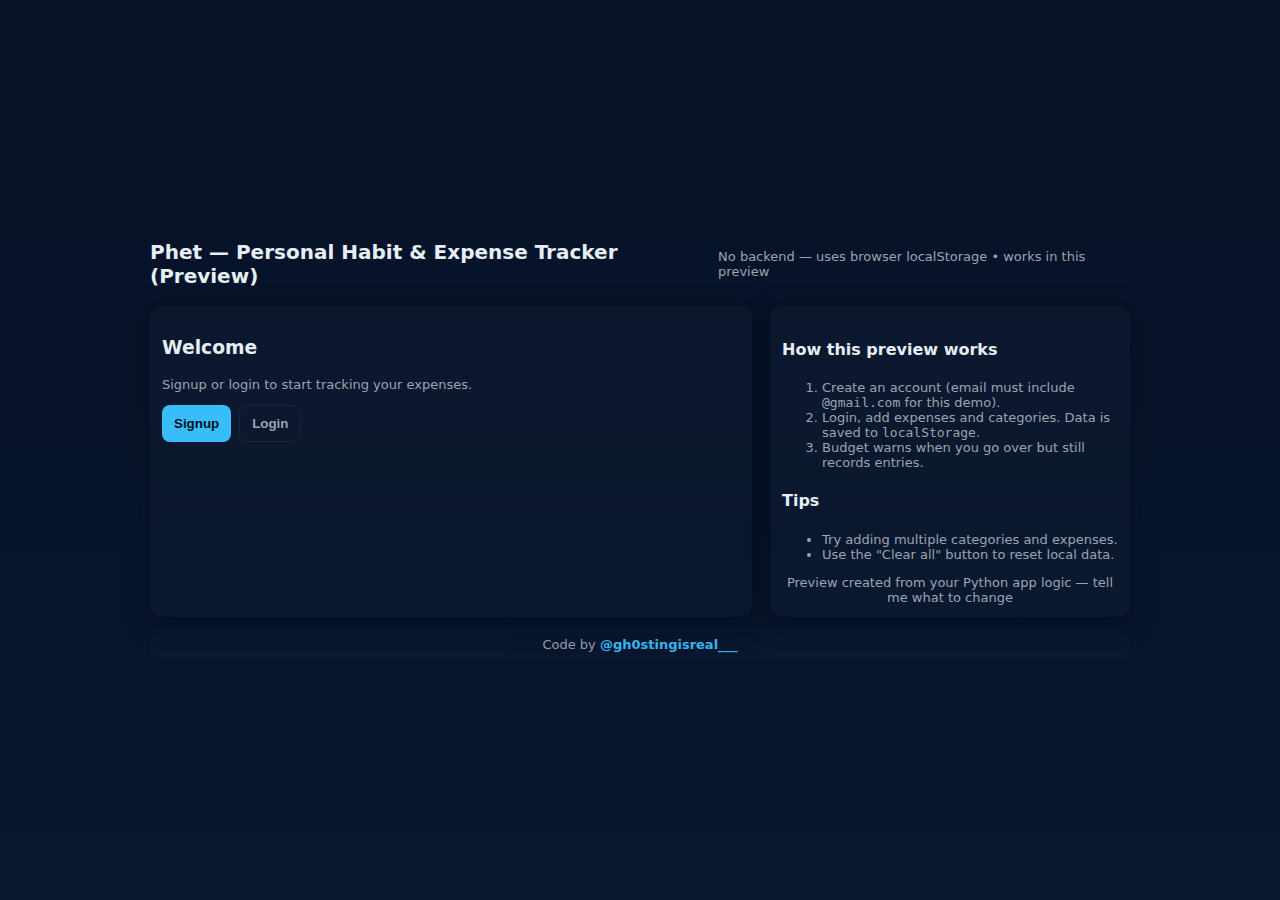
<file: index.html>
<!doctype html>
<html lang="en">
<head>
  <meta charset="utf-8" />
  <meta name="viewport" content="width=device-width,initial-scale=1" />
  <title>Phet — Personal Habit & Expense Tracker (Preview)</title>
  <link rel="stylesheet" href="phet.css">
</head>
<body>
  <div class="app">
    <header>
      <h1>Phet — Personal Habit & Expense Tracker (Preview)</h1>
      <div class="small muted">No backend — uses browser localStorage • works in this preview</div>
    </header>

    <div class="grid">
      <!-- LEFT: main area -->
      <div class="card panel">
        <!-- Auth area -->
        <div id="auth" class="auth">
          <div id="landing" class="landing">
            <h3>Welcome</h3>
            <p class="small muted">Signup or login to start tracking your expenses.</p>
            <div style="display:flex;gap:8px;margin-top:12px">
              <button id="showSignup" class="showsign">Signup</button>
              <button id="showLogin" class="btn-ghost">Login</button>
            </div>
          </div>

          <form id="signupForm" class="hidden">
            <h3>Create account</h3>
            <input id="suEmail" placeholder="email (must include @gmail.com)" />
            <input id="suUser" placeholder="username (min 8 chars)" />
            <input id="suPass" placeholder="password (min 6 chars)" type="password" />
            <div style="display:flex;gap:8px;margin-top:6px">
              <button type="button" id="doSignup">Create</button>
              <button type="button" id="backFromSignup" class="btn-ghost">Back</button>
            </div>
            <div id="suMsg" class="small muted"></div>
          </form>

          <form id="loginForm" class="hidden">
            <h3>Login</h3>
            <input id="liEmail" placeholder="email" />
            <input id="liPass" placeholder="password" type="password" />
            <div style="display:flex;gap:8px;margin-top:6px">
              <button type="button" id="doLogin">Login</button>
              <button type="button" id="backFromLogin" class="btn-ghost">Back</button>
            </div>
            <div id="liMsg" class="small muted"></div>
          </form>
        </div>

        <!-- Dashboard (hidden until login) -->
        <div id="dashboard" class="hidden">
          <div style="display:flex;justify-content:space-between;align-items:center">
            <div>
              <h3 id="welcomeUser">Hello</h3>
              <div class="small muted">Manage expenses, budgets and categories</div>
            </div>
            <div style="display:flex;gap:8px">
              <button id="logout" class="btn-ghost">Logout</button>
              <button id="deleteAccount" class="btn-ghost">Delete account</button>
            </div>
          </div>

          <div class="top-stats" style="margin-top:12px">
            <div class="stat">
              <div class="small muted">Total spent</div>
              <div id="statTotal">₦0</div>
            </div>
            <div class="stat">
              <div class="small muted">Remaining (budget)</div>
              <div id="statRemain">₦0</div>
            </div>
            <div class="stat">
              <div class="small muted">Entries</div>
              <div id="statEntries">0</div>
            </div>
          </div>

          <hr style="margin:12px 0;border:none;border-top:1px solid rgba(255,255,255,0.03)" />

          <!-- Add expense -->
          <div style="display:flex;gap:12px;flex-wrap:wrap">
            <div style="flex:1;min-width:220px">
              <h4>Add expense</h4>
              <div class="small muted">Categories are reusable — you can create new ones</div>
              <form id="addForm">
                <select id="categorySelect"></select>
                <input id="amount" placeholder="amount e.g. 1200" />
                <input id="note" placeholder="note (optional)" />
                <div style="display:flex;gap:8px;margin-top:6px">
                  <button type="button" id="addBtn">Add</button>
                  <button type="button" id="newCatBtn" class="btn-ghost">Add category</button>
                </div>
                <div id="addMsg" class="small muted"></div>
              </form>
            </div>

            <!-- Quick budget control -->
            <div style="width:320px">
              <h4>Budget</h4>
              <div class="small muted">Set or view your daily budget</div>
              <div style="display:flex;gap:8px;margin-top:8px">
                <input id="budgetInput" placeholder="₦10000" />
                <button id="setBudget" class="btn-ghost">Save</button>
              </div>
              <div id="budgetMsg" class="small muted" style="margin-top:8px"></div>

              <hr style="margin:12px 0;border:none;border-top:1px solid rgba(255,255,255,0.03)" />
              <h4>Summary</h4>
              <div id="summaryBox" class="list"></div>
            </div>
          </div>

          <hr style="margin:12px 0;border:none;border-top:1px solid rgba(255,255,255,0.03)" />

          <div style="display:flex;gap:12px">
            <div style="flex:1">
              <h4>All expenses</h4>
              <div id="expensesList" class="list"></div>
            </div>

            <div style="width:260px">
              <h4>Search / Manage</h4>
              <input id="searchInput" placeholder="Search category" />
              <div style="display:flex;gap:8px;margin-top:6px">
                <button id="searchBtn" class="btn-ghost">Find</button>
                <button id="clearBtn" class="btn-ghost">Clear all (local)</button>
              </div>
              <div id="searchMsg" class="small muted"></div>
            </div>
          </div>

        </div>
      </div>

      <!-- RIGHT: help / tips card -->
      <div class="card panel">
        <h4>How this preview works</h4>
        <ol class="small muted">
          <li>Create an account (email must include <code>@gmail.com</code> for this demo).</li>
          <li>Login, add expenses and categories. Data is saved to <code>localStorage</code>.</li>
          <li>Budget warns when you go over but still records entries.</li>
        </ol>

        <div style="margin-top:12px">
          <h4>Tips</h4>
          <ul class="small muted">
            <li>Try adding multiple categories and expenses.</li>
            <li>Use the "Clear all" button to reset local data.</li>
          </ul>
        </div>

        <div class="footer">Preview created from your Python app logic — tell me what to change</div>
      </div>
    </div>

    <!-- Attribution / credit: add this to all pages -->
    <div class="credit">
      Code by <a href="https://www.instagram.com/gh0stingisreal___?igsh=MTN6MWNnam5wcWxiaA==" target="_blank" rel="noopener noreferrer">@gh0stingisreal___</a>
    </div>
  </div>

  <script src="phet.js"></script>
</body>
</html>
</file>
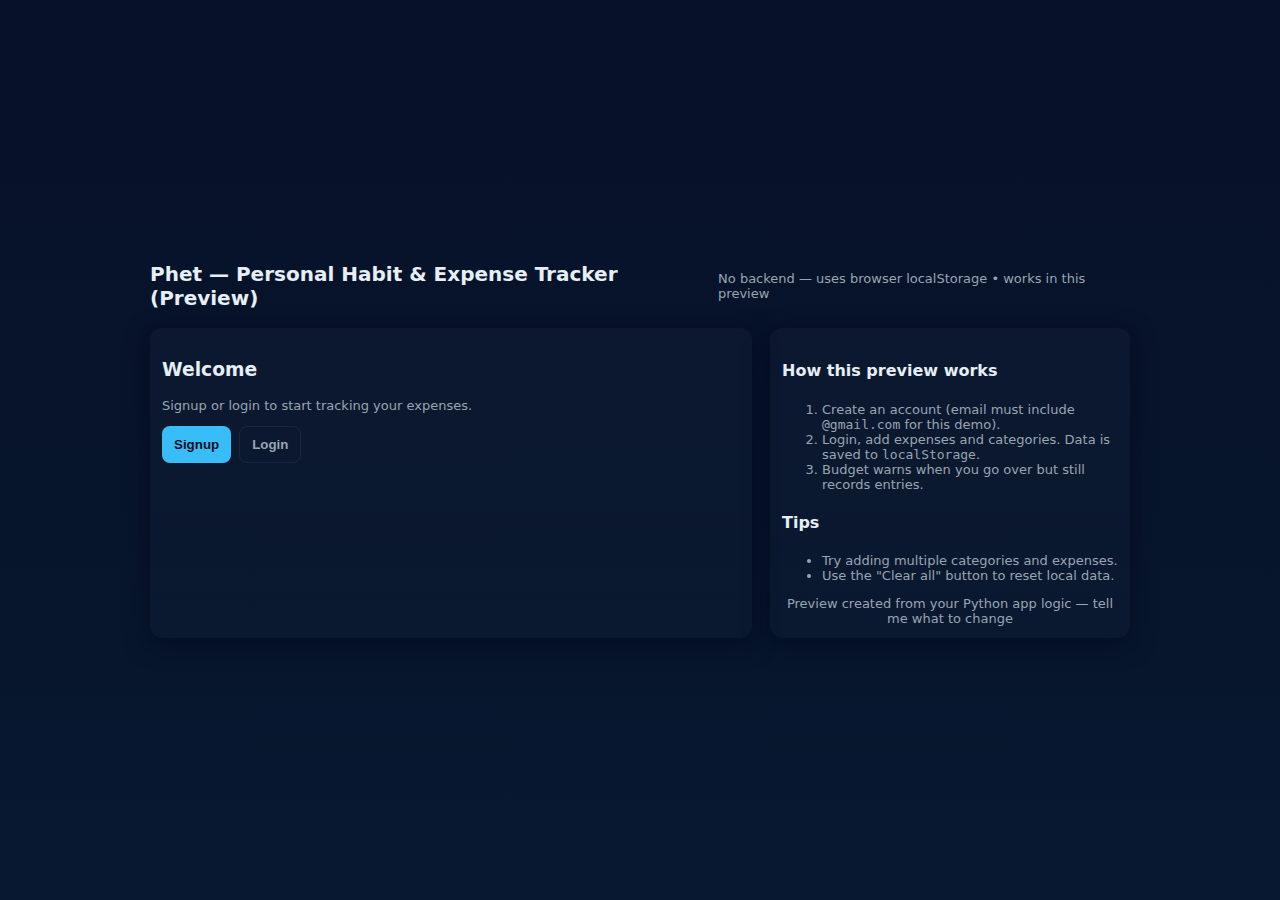
<file: phet.html>
<!doctype html>
<html lang="en">
<head>
  <meta charset="utf-8" />
  <meta name="viewport" content="width=device-width,initial-scale=1" />
  <title>Phet — Personal Habit & Expense Tracker (Preview)</title>
  <link rel="stylesheet" href="phet.css">
</head>
<body>
  <div class="app">
    <header>
      <h1>Phet — Personal Habit & Expense Tracker (Preview)</h1>
      <div class="small muted">No backend — uses browser localStorage • works in this preview</div>
    </header>

    <div class="grid">
      <!-- LEFT: main area -->
      <div class="card panel">
        <!-- Auth area -->
        <div id="auth" class="auth">
          <div id="landing" class="landing">
            <h3>Welcome</h3>
            <p class="small muted">Signup or login to start tracking your expenses.</p>
            <div style="display:flex;gap:8px;margin-top:12px">
              <button id="showSignup" class="showsign">Signup</button>
              <button id="showLogin" class="btn-ghost">Login</button>
            </div>
          </div>

          <form id="signupForm" class="hidden">
            <h3>Create account</h3>
            <input id="suEmail" placeholder="email (must include @gmail.com)" />
            <input id="suUser" placeholder="username (min 8 chars)" />
            <input id="suPass" placeholder="password (min 6 chars)" type="password" />
            <div style="display:flex;gap:8px;margin-top:6px">
              <button type="button" id="doSignup">Create</button>
              <button type="button" id="backFromSignup" class="btn-ghost">Back</button>
            </div>
            <div id="suMsg" class="small muted"></div>
          </form>

          <form id="loginForm" class="hidden">
            <h3>Login</h3>
            <input id="liEmail" placeholder="email" />
            <input id="liPass" placeholder="password" type="password" />
            <div style="display:flex;gap:8px;margin-top:6px">
              <button type="button" id="doLogin">Login</button>
              <button type="button" id="backFromLogin" class="btn-ghost">Back</button>
            </div>
            <div id="liMsg" class="small muted"></div>
          </form>
        </div>

        <!-- Dashboard (hidden until login) -->
        <div id="dashboard" class="hidden">
          <div style="display:flex;justify-content:space-between;align-items:center">
            <div>
              <h3 id="welcomeUser">Hello</h3>
              <div class="small muted">Manage expenses, budgets and categories</div>
            </div>
            <div style="display:flex;gap:8px">
              <button id="logout" class="btn-ghost">Logout</button>
              <button id="deleteAccount" class="btn-ghost">Delete account</button>
            </div>
          </div>

          <div class="top-stats" style="margin-top:12px">
            <div class="stat">
              <div class="small muted">Total spent</div>
              <div id="statTotal">₦0</div>
            </div>
            <div class="stat">
              <div class="small muted">Remaining (budget)</div>
              <div id="statRemain">₦0</div>
            </div>
            <div class="stat">
              <div class="small muted">Entries</div>
              <div id="statEntries">0</div>
            </div>
          </div>

          <hr style="margin:12px 0;border:none;border-top:1px solid rgba(255,255,255,0.03)" />

          <!-- Add expense -->
          <div style="display:flex;gap:12px;flex-wrap:wrap">
            <div style="flex:1;min-width:220px">
              <h4>Add expense</h4>
              <div class="small muted">Categories are reusable — you can create new ones</div>
              <form id="addForm">
                <select id="categorySelect"></select>
                <input id="amount" placeholder="amount e.g. 1200" />
                <input id="note" placeholder="note (optional)" />
                <div style="display:flex;gap:8px;margin-top:6px">
                  <button type="button" id="addBtn">Add</button>
                  <button type="button" id="newCatBtn" class="btn-ghost">Add category</button>
                </div>
                <div id="addMsg" class="small muted"></div>
              </form>
            </div>

            <!-- Quick budget control -->
            <div style="width:320px">
              <h4>Budget</h4>
              <div class="small muted">Set or view your daily budget</div>
              <div style="display:flex;gap:8px;margin-top:8px">
                <input id="budgetInput" placeholder="₦10000" />
                <button id="setBudget" class="btn-ghost">Save</button>
              </div>
              <div id="budgetMsg" class="small muted" style="margin-top:8px"></div>

              <hr style="margin:12px 0;border:none;border-top:1px solid rgba(255,255,255,0.03)" />
              <h4>Summary</h4>
              <div id="summaryBox" class="list"></div>
            </div>
          </div>

          <hr style="margin:12px 0;border:none;border-top:1px solid rgba(255,255,255,0.03)" />

          <div style="display:flex;gap:12px">
            <div style="flex:1">
              <h4>All expenses</h4>
              <div id="expensesList" class="list"></div>
            </div>

            <div style="width:260px">
              <h4>Search / Manage</h4>
              <input id="searchInput" placeholder="Search category" />
              <div style="display:flex;gap:8px;margin-top:6px">
                <button id="searchBtn" class="btn-ghost">Find</button>
                <button id="clearBtn" class="btn-ghost">Clear all (local)</button>
              </div>
              <div id="searchMsg" class="small muted"></div>
            </div>
          </div>

        </div>
      </div>

      <!-- RIGHT: help / tips card -->
      <div class="card panel">
        <h4>How this preview works</h4>
        <ol class="small muted">
          <li>Create an account (email must include <code>@gmail.com</code> for this demo).</li>
          <li>Login, add expenses and categories. Data is saved to <code>localStorage</code>.</li>
          <li>Budget warns when you go over but still records entries.</li>
        </ol>

        <div style="margin-top:12px">
          <h4>Tips</h4>
          <ul class="small muted">
            <li>Try adding multiple categories and expenses.</li>
            <li>Use the "Clear all" button to reset local data.</li>
          </ul>
        </div>

        <div class="footer">Preview created from your Python app logic — tell me what to change</div>
      </div>
    </div>
  </div>
  <script src="phet.js"></script>
</body>
</html>
</file>
<file: phet.css>
:root {
  --bg: #0f1724;
  --card: #0b1220;
  --muted: #9aa4b2;
  --accent: #38bdf8;
  --success: #10b981;
  --danger: #fb7185;
  --glass: rgba(255, 255, 255, 0.03);
}

* {
  box-sizing: border-box;
}

body {
  margin: 0;
  font-family: Inter, ui-sans-serif, system-ui, Segoe UI, Roboto, "Helvetica Neue", Arial;
  background: linear-gradient(180deg, #071127 0%, #071830 100%);
  color: #e6eef6;
  min-height: 100vh;
  display: flex;
  align-items: center;
  justify-content: center;
  padding: 24px;
}

.app {
  width: 100%;
  max-width: 980px;
}

header {
  display: flex;
  align-items: center;
  justify-content: space-between;
  margin-bottom: 18px;
}

h1 {
  font-size: 20px;
  margin: 0;
}

.card {
  background: linear-gradient(180deg, rgba(255, 255, 255, 0.02), rgba(255, 255, 255, 0.01));
  border-radius: 12px;
  padding: 18px;
  box-shadow: 0 6px 24px rgba(2, 6, 23, 0.6);
}

.grid {
  display: grid;
  grid-template-columns: 1fr 360px;
  gap: 18px;
}

.panel {
  padding: 12px;
}

.small {
  font-size: 13px;
  color: var(--muted);
}

form {
  display: flex;
  flex-direction: column;
  gap: 8px;
}

input,
select,
button,
textarea {
  border-radius: 8px;
  padding: 10px;
  border: 1px solid rgba(255, 255, 255, 0.06);
  background: transparent;
  color: inherit;
}

input::placeholder {
  color: rgba(255, 255, 255, 0.35);
}

button {
  background: var(--accent);
  border: none;
  color: #031023;
  padding: 10px 12px;
  cursor: pointer;
  font-weight: 600;
}

.muted {
  color: var(--muted);
}

.btn-ghost {
  background: transparent;
  border: 1px solid rgba(255, 255, 255, 0.06);
  color: var(--muted);
}

.list {
  max-height: 300px;
  overflow: auto;
  padding-right: 8px;
}

.expense-row {
  display: flex;
  justify-content: space-between;
  padding: 8px;
  border-radius: 8px;
  background: var(--glass);
  margin-bottom: 8px;
}

.category-chip {
  padding: 6px 8px;
  border-radius: 999px;
  background: rgba(255, 255, 255, 0.03);
  font-size: 13px;
}

.warning {
  color: var(--danger);
  font-weight: 700;
}

.ok {
  color: var(--success);
  font-weight: 700;
}

.footer {
  margin-top: 12px;
  text-align: center;
  color: var(--muted);
  font-size: 13px;
}

.hidden {
  display: none;
}

.top-stats {
  display: flex;
  gap: 8px;
}

.stat {
  flex: 1;
  padding: 10px;
  background: rgba(255, 255, 255, 0.02);
  border-radius: 10px;
}

@media (max-width: 880px) {
  .grid {
    grid-template-columns: 1fr;
  }

  .card {
    padding: 12px;
  }
}
/* --- attribution / credit styling (add to phet.css) --- */
.credit {
  margin-top: 12px;
  text-align: center;
  font-size: 13px;
  color: var(--muted);
  opacity: 0.95;
  padding: 8px 12px;
  border-radius: 10px;
  background: rgba(255,255,255,0.01);
  display: inline-block;
  width: 100%;
  box-sizing: border-box;
}

/* make sure the link looks subtle but clickable */
.credit a {
  color: var(--accent);
  text-decoration: none;
  font-weight: 600;
}

.credit a:hover,
.credit a:focus {
  text-decoration: underline;
  outline: none;
}

/* small screens — keep it compact */
@media (max-width: 480px) {
  .credit { font-size: 12px; padding: 6px 8px; }
}
</file>
